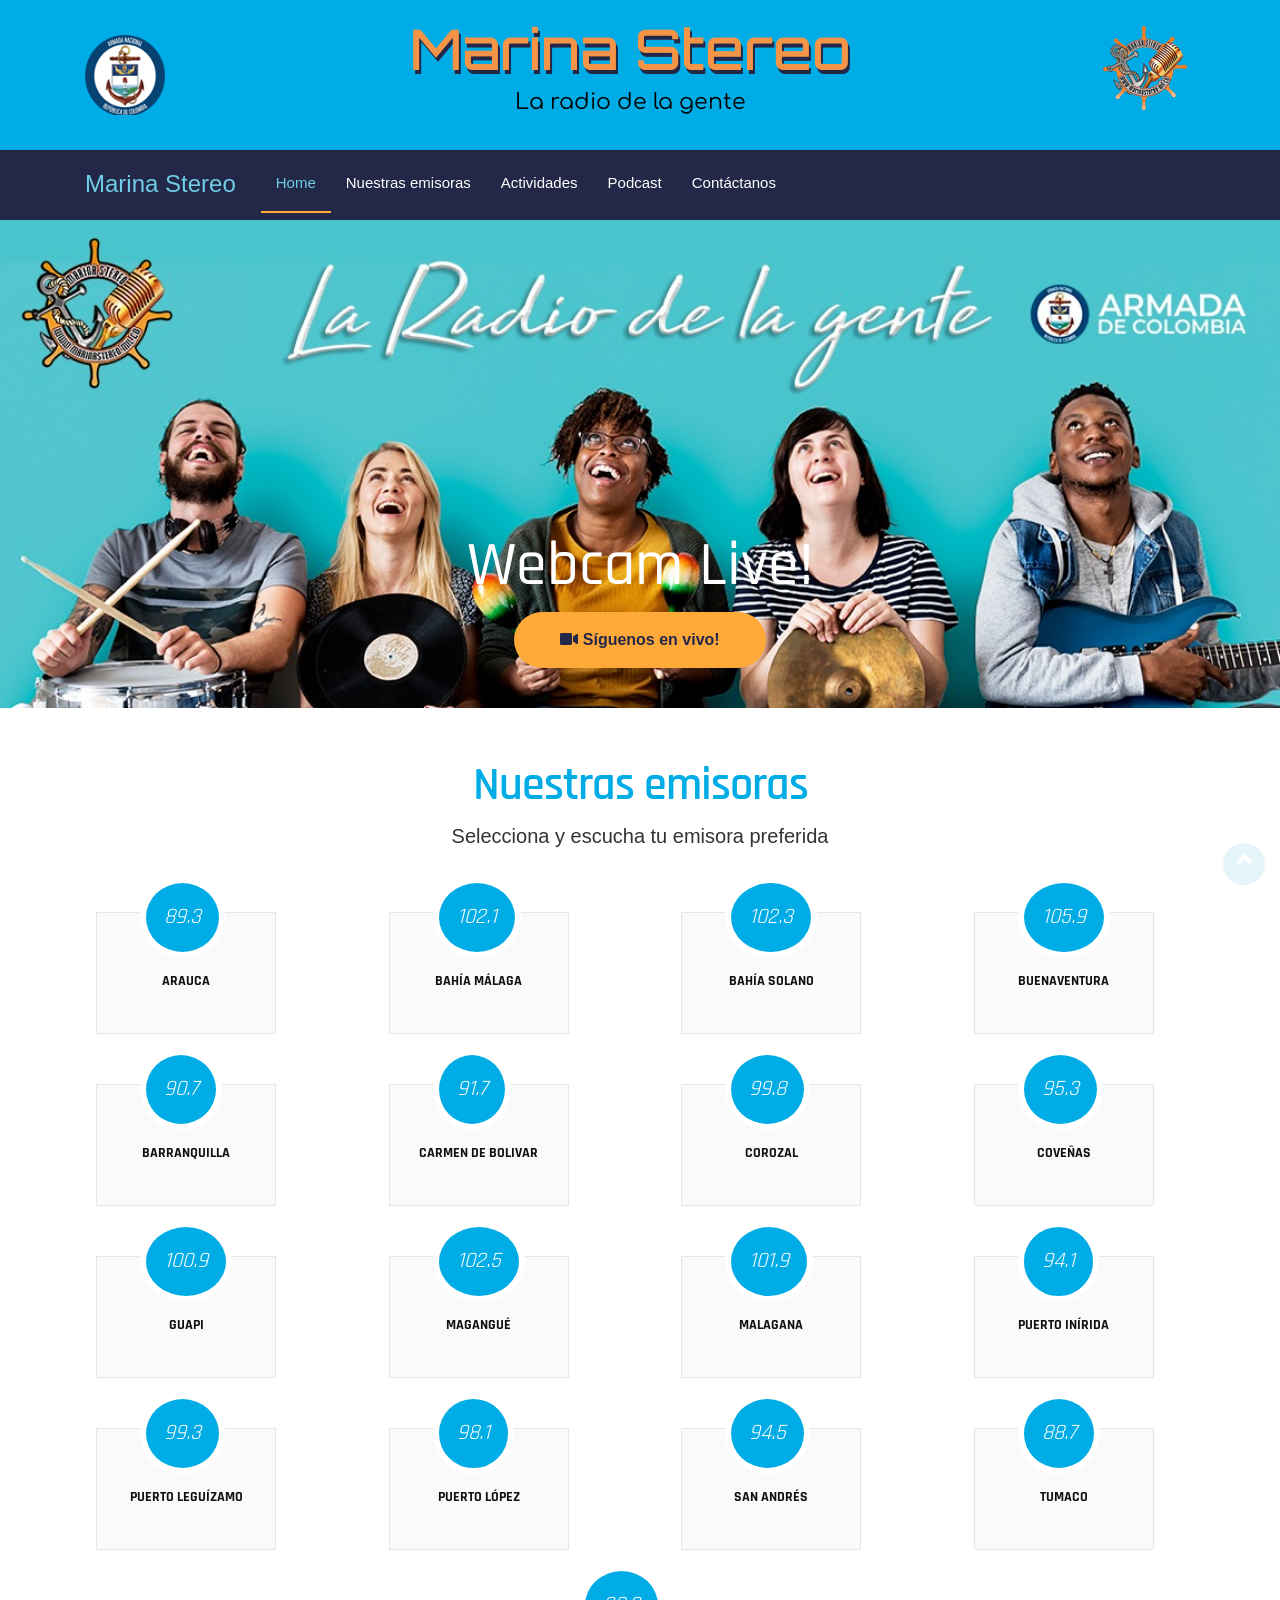
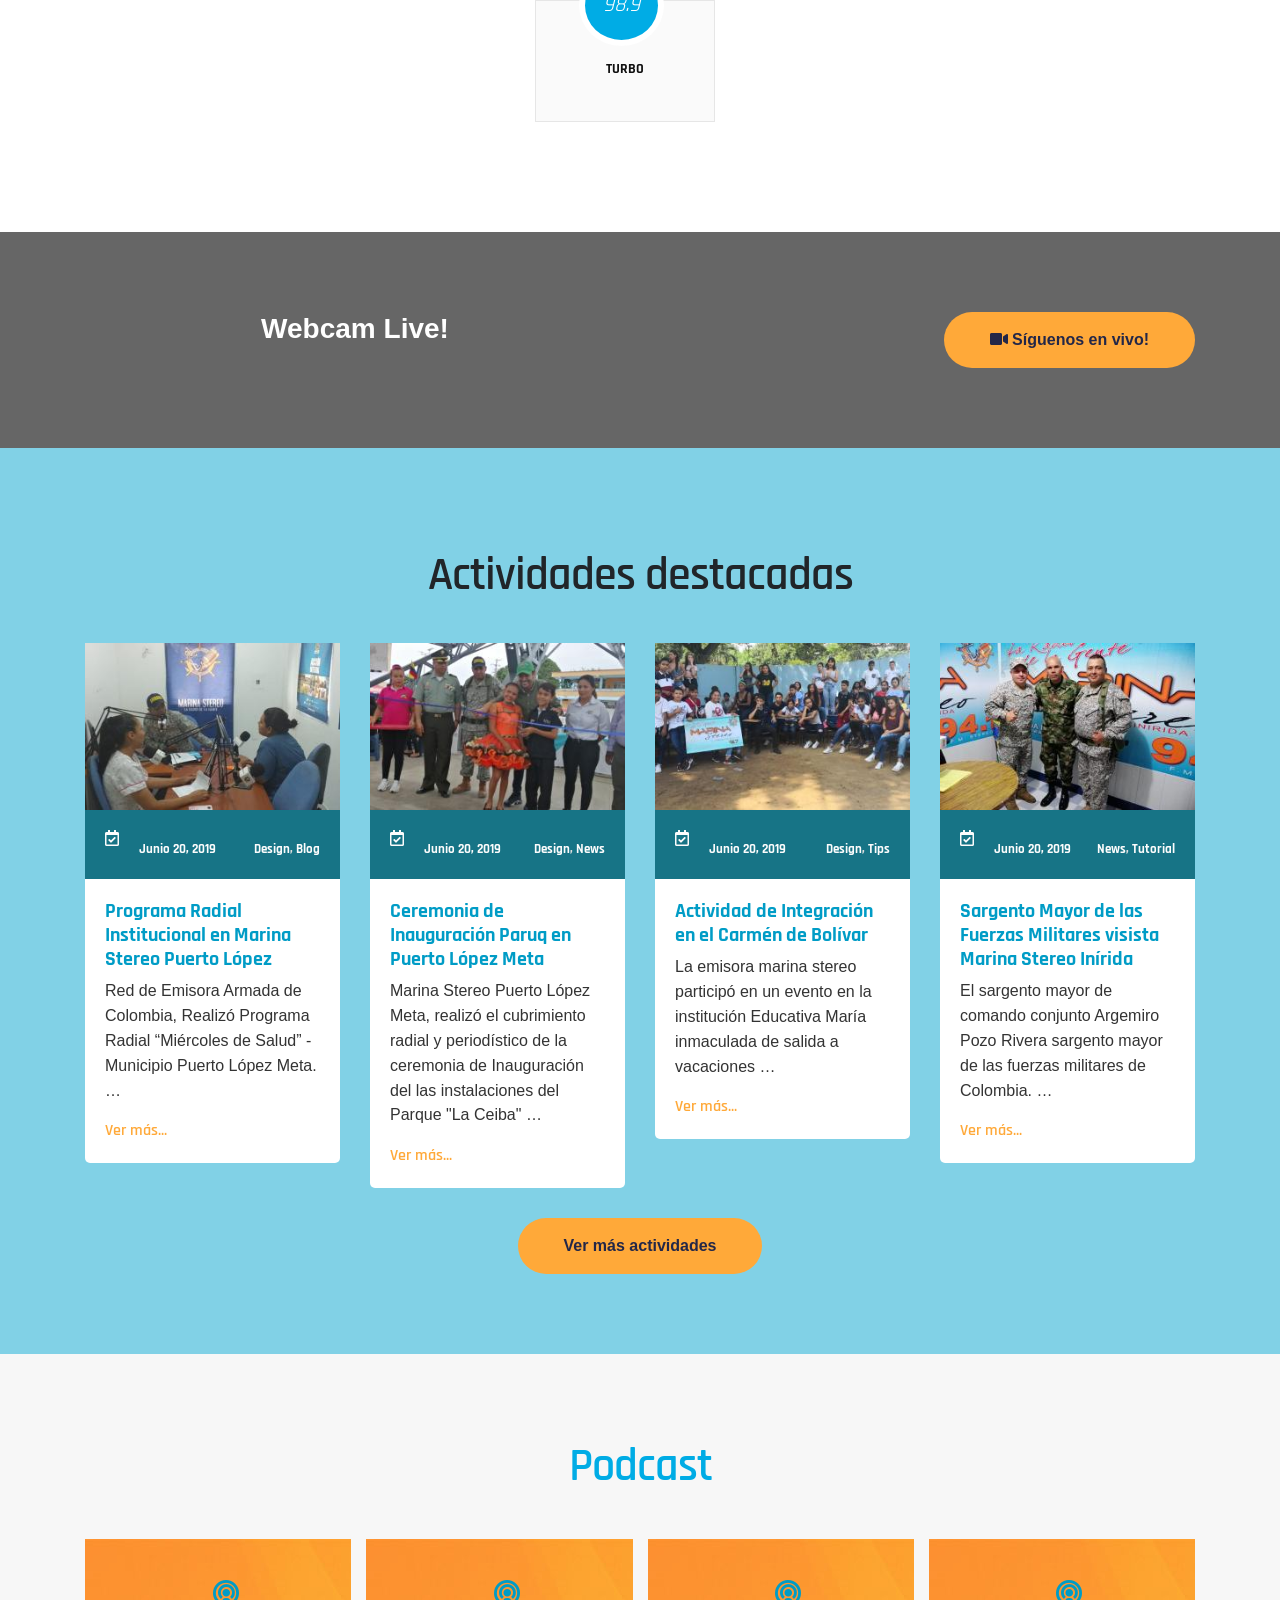
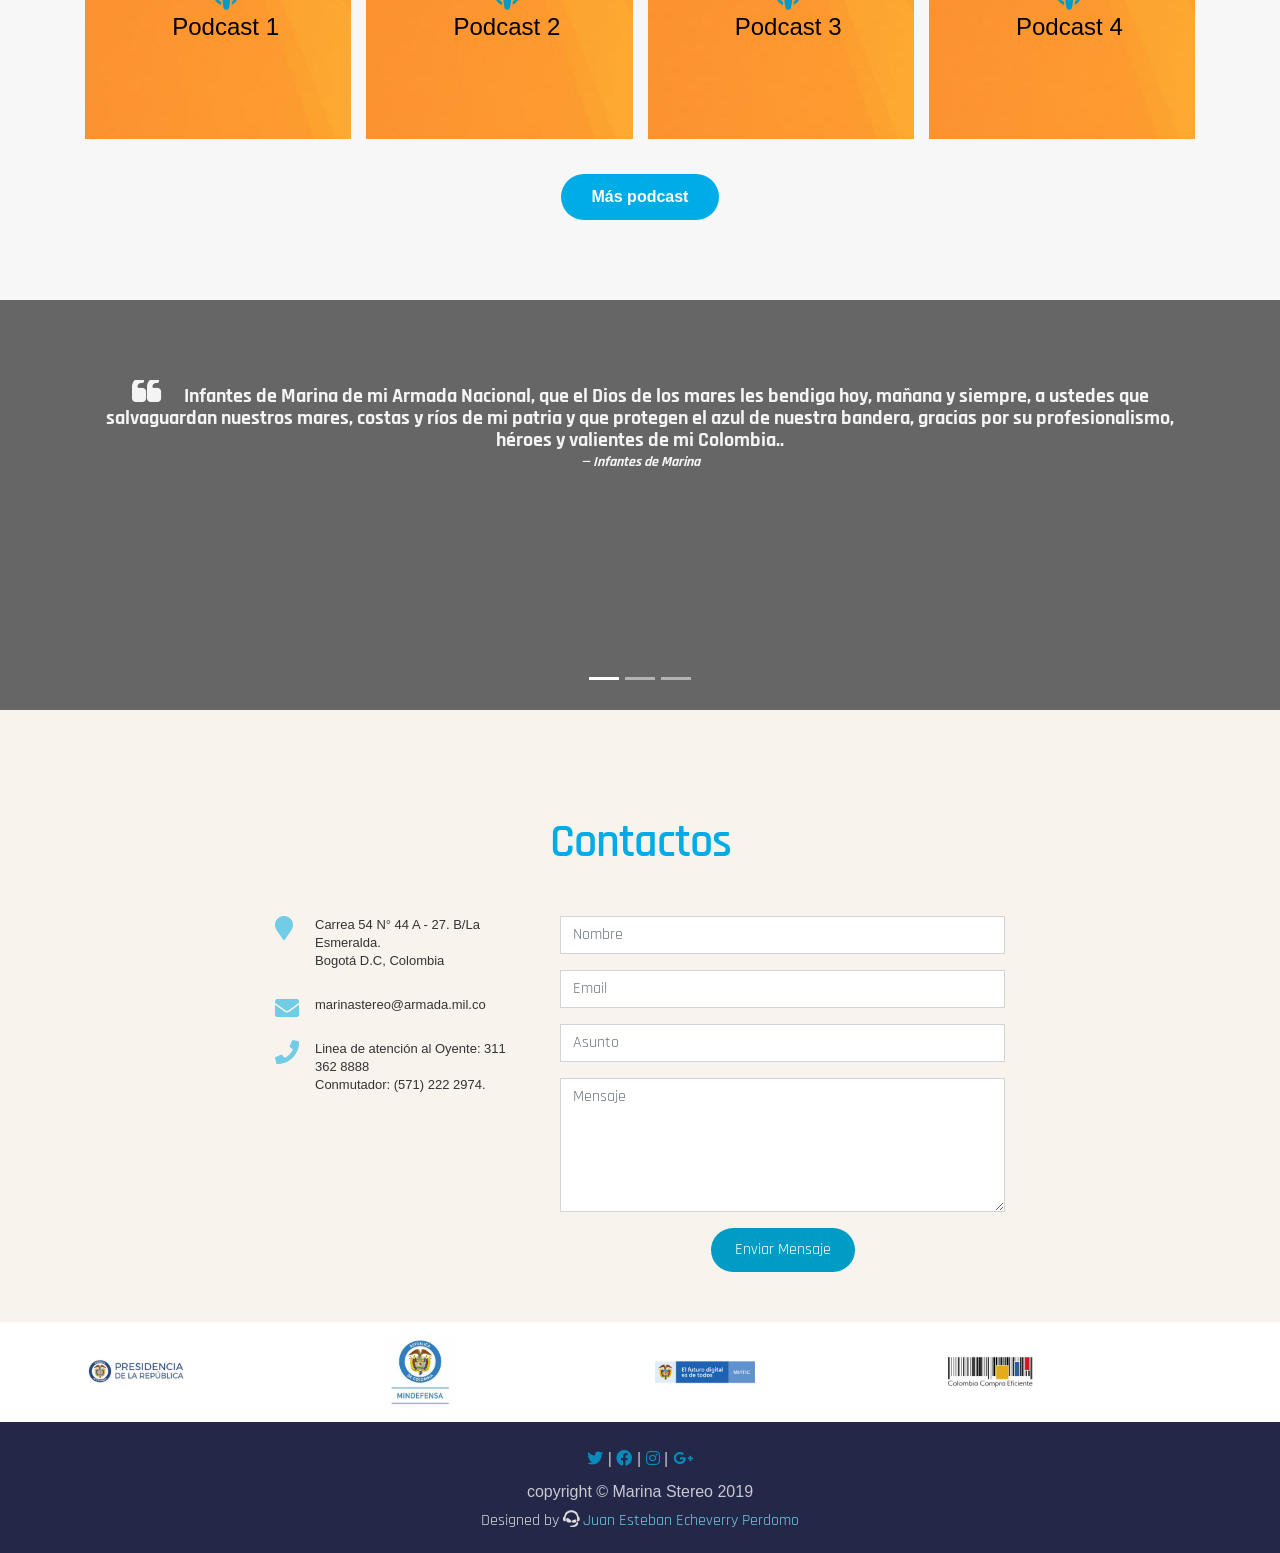
<file: index.html>
<!DOCTYPE html>
<html lang="es">

<head>
  <meta charset="utf-8">
  <title>Home | Marina Stereo</title>
  <meta content="width=device-width, initial-scale=1.0" name="viewport">
  <meta content="" name="keywords">
  <meta content="" name="description">

  <!-- Facebook Opengraph integration: https://developers.facebook.com/docs/sharing/opengraph -->
  <meta property="og:title" content="">
  <meta property="og:image" content="">
  <meta property="og:url" content="">
  <meta property="og:site_name" content="">
  <meta property="og:description" content="">

  <!-- Twitter Cards integration: https://dev.twitter.com/cards/  -->
  <meta name="twitter:card" content="summary">
  <meta name="twitter:site" content="">
  <meta name="twitter:title" content="">
  <meta name="twitter:description" content="">
  <meta name="twitter:image" content="">

  <!-- Favicon -->
  <link href="img/favicon.ico" rel="icon">

  <!-- Google Fonts -->
 <link href="https://fonts.googleapis.com/css?family=Comfortaa:300,400,600|Orbitron:400,700|Rajdhani:300,400,600,700|Satisfy&display=swap" rel="stylesheet">
    

  <!-- Bootstrap CSS File -->
  <link href="lib/bootstrap/css/bootstrap.min.css" rel="stylesheet">

  <!-- Libraries CSS Files -->
  <link href="lib/font-awesome/css/font-awesome.min.css" rel="stylesheet">

  <!-- Main Stylesheet File -->
  <link href="css/style.css" rel="stylesheet">
  <link href="css/fontawesome/css/all.css" rel="stylesheet"> 
  
</head>

<body>
  <!-- Page Content
    ================================================== -->
  <!-- Hero -->

  <section class="hero">
    <div class="container text-center">
      <div class="logo-container">
          <a href="index.html"><img src="img/logo2.png" width="80" height="80" alt="logo Marina"></a>
       </div>
       <div class="text-header">
          <h1 class="tracking-in-expand ">Marina Stereo</h1>
          <p>La radio de la gente</p>
       </div>
       <div class="logo2-header">
          <a href="index.html"><img src="img/logo1.png" width="100" height="100" alt="logo Marina Stereo"> </a> 
       </div> 

      
    </div>

  </section>
  <!-- /Hero -->

  <!-- Header -->
  <header id="header">
    <div class="container">

      <div id="logo" class="pull-left">
        	<!--<a href="index.html"><img src="img/logo1.png" alt="" title="" /></img></a>-->
        <!-- Uncomment below if you prefer to use a text image -->
        <h3><a href="index.html">Marina Stereo</a></h3>
      </div>

      <nav id="nav-menu-container">
        <ul class="nav-menu">
            <li class="menu-active"><a href="">Home</a></li>
          <!-- <li><a href="#">Inicio</a></li> -->
          <li><a href="#services">Nuestras emisoras</a></li>
          <li><a href="#blog">Actividades</a></li>
          <li><a href="#portfolio">Podcast</a></li>
          <li><a href="#contact">Contáctanos</a></li>
        </ul>
      </nav>
      <!-- #nav-menu-container -->
      
  
    </div>
  </header>
  <!-- #header -->


  <!-- Slider -->

    <section class="slider">
        <div id="carouselExampleControls" class="carousel slide" data-ride="carousel">
            <div id="carouselExampleCaptions" class="carousel slide" data-ride="carousel">
               <!--  <ol class="carousel-indicators">
                  <li data-target="#carouselExampleCaptions" data-slide-to="0" class="active"></li>
                  <li data-target="#carouselExampleCaptions" data-slide-to="1"></li>
                  <li data-target="#carouselExampleCaptions" data-slide-to="2"></li>
                </ol> -->
                <div class="carousel-inner">
                  <div class="carousel-item active">
                    <img src="img/ponque.jpg" class="d-block w-100" alt="...">
                    <div class="carousel-caption d-md-block">
                      
                      <h1>Webcam Live!</h1>
                      <!-- <p>Escucha cualquiera de nuestras emisoras a nivel nacional</p> -->
                      <a class="btn btn-ghost" href="" data-toggle="modal" data-target="#modalYTB"><i class="fas fa-video"></i> Síguenos en vivo!</a>
                    </div>
                  </div>
                 
              <!--   <a class="carousel-control-prev" href="#carouselExampleCaptions" role="button" data-slide="prev">
                  <span class="carousel-control-prev-icon" aria-hidden="true"></span>
                  <span class="sr-only">Previous</span>
                </a>
                <a class="carousel-control-next" href="#carouselExampleCaptions" role="button" data-slide="next">
                  <span class="carousel-control-next-icon" aria-hidden="true"></span>
                  <span class="sr-only">Next</span>
                </a> -->
              </div>
    </section>

  <!-- Slider -->


  <!--==========================
      Services Section
    ============================-->
    <div class="titulo-emisoras">
      <h1>Nuestras emisoras</h1> 
      <p>Selecciona y escucha tu emisora preferida</p>
    </div>
    <section id="services">
      <div class="container wow fadeIn">
        <!-- <div class="section-header">
          <h2 class="section-title col-lg-12">Nuestras Emisoras</h2>
          
        </div> -->
        <div class="row titulo-emisoras">
          
        </div>
      
        <div class="row">
          <div class="col-lg-3 col-md-4 col-sm-6 wow fadeInUp" data-wow-delay="0.2s">
            <div class="box">
              <div class="icon"><a href="" data-toggle="modal" data-target="#modalYT"><i class="">89.3</i></a></div>
              <h4 class="title"><a href="" data-toggle="modal" data-target="#modalYT">Arauca</a></h4>
              
              <!-- <p class="description">Voluptatum deleniti atque corrupti quos dolores et quas molestias excepturi sint occaecati cupiditate non provident</p> -->
            </div>
          </div>
          
          <div class="col-lg-3 col-md-4 col-sm-6 wow fadeInUp" data-wow-delay="0.2s">
            <div class="box">
              <div class="icon"><a href="" data-toggle="modal" data-target="#modalYT"><i class="">102.1</i></a></div>
              <h4 class="title"><a href="" data-toggle="modal" data-target="#modalYT">Bahía Málaga</a></h4>
              <!-- <p class="description">Voluptatum deleniti atque corrupti quos dolores et quas molestias excepturi sint occaecati cupiditate non provident</p> -->
            </div>
          </div>
          <div class="col-lg-3 col-md-4 col-sm-6 wow fadeInUp" data-wow-delay="0.2s">
            <div class="box">
              <div class="icon"><a href="" data-toggle="modal" data-target="#modalYT"><i class="">102.3</i></a></div>
              <h4 class="title"><a href="" data-toggle="modal" data-target="#modalYT">Bahía Solano</a></h4>
              <!-- <p class="description">Voluptatum deleniti atque corrupti quos dolores et quas molestias excepturi sint occaecati cupiditate non provident</p> -->
            </div>
          </div>
          <div class="col-lg-3 col-md-4 col-sm-6 wow fadeInUp" data-wow-delay="0.2s">
            <div class="box">
              <div class="icon"><a href="" data-toggle="modal" data-target="#modalYT"><i class="">105.9</i></a></div>
              <h4 class="title"><a href="" data-toggle="modal" data-target="#modalYT">Buenaventura</a></h4>
              <!-- <p class="description">Voluptatum deleniti atque corrupti quos dolores et quas molestias excepturi sint occaecati cupiditate non provident</p> -->
            </div>
          </div>
          <div class="col-lg-3 col-md-4 col-sm-6 wow fadeInUp" data-wow-delay="0.2s">
            <div class="box">
              <div class="icon"><a href="" data-toggle="modal" data-target="#modalYT"><i class="">90.7</i></a></div>
              <h4 class="title"><a href="" data-toggle="modal" data-target="#modalYT">Barranquilla</a></h4>
              <!-- <p class="description">Voluptatum deleniti atque corrupti quos dolores et quas molestias excepturi sint occaecati cupiditate non provident</p> -->
            </div>
          </div>
          <div class="col-lg-3 col-md-4 col-sm-6 wow fadeInUp" data-wow-delay="0.2s">
            <div class="box">
              <div class="icon"><a href="" data-toggle="modal" data-target="#modalYT"><i class="">91.7</i></a></div>
              <h4 class="title"><a href="" data-toggle="modal" data-target="#modalYT">Carmen de Bolivar</a></h4>
              <!-- <p class="description">Voluptatum deleniti atque corrupti quos dolores et quas molestias excepturi sint occaecati cupiditate non provident</p> -->
            </div>
          </div>
          <div class="col-lg-3 col-md-4 col-sm-6 wow fadeInUp" data-wow-delay="0.2s">
            <div class="box">
              <div class="icon"><a href="" data-toggle="modal" data-target="#modalYT"><i class="">99.8</i></a></div>
              <h4 class="title"><a href="" data-toggle="modal" data-target="#modalYT">Corozal</a></h4>
              <!-- <p class="description">Voluptatum deleniti atque corrupti quos dolores et quas molestias excepturi sint occaecati cupiditate non provident</p> -->
            </div>
          </div>
          <div class="col-lg-3 col-md-4 col-sm-6 wow fadeInUp" data-wow-delay="0.2s">
            <div class="box">
              <div class="icon"><a href="" data-toggle="modal" data-target="#modalYT"><i class="">95.3</i></a></div>
              <h4 class="title"><a href="" data-toggle="modal" data-target="#modalYT">Coveñas</a></h4>
              <!-- <p class="description">Voluptatum deleniti atque corrupti quos dolores et quas molestias excepturi sint occaecati cupiditate non provident</p> -->
            </div>
          </div>
          <div class="col-lg-3 col-md-4 col-sm-6 wow fadeInUp" data-wow-delay="0.2s">
            <div class="box">
              <div class="icon"><a href="" data-toggle="modal" data-target="#modalYT"><i class="">100.9</i></a></div>
              <h4 class="title"><a href="" data-toggle="modal" data-target="#modalYT">Guapi</a></h4>
              <!-- <p class="description">Voluptatum deleniti atque corrupti quos dolores et quas molestias excepturi sint occaecati cupiditate non provident</p> -->
            </div>
          </div>
          <div class="col-lg-3 col-md-4 col-sm-6 wow fadeInUp" data-wow-delay="0.2s">
            <div class="box">
              <div class="icon"><a href="" data-toggle="modal" data-target="#modalYT"><i class="">102.5</i></a></div>
              <h4 class="title"><a href="" data-toggle="modal" data-target="#modalYT">Magangué</a></h4>
              <!-- <p class="description">Voluptatum deleniti atque corrupti quos dolores et quas molestias excepturi sint occaecati cupiditate non provident</p> -->
            </div>
          </div>
          <div class="col-lg-3 col-md-4 col-sm-6 wow fadeInUp" data-wow-delay="0.2s">
            <div class="box">
              <div class="icon"><a href="" data-toggle="modal" data-target="#modalYT"><i class="">101.9</i></a></div>
              <h4 class="title"><a href="" data-toggle="modal" data-target="#modalYT">Malagana</a></h4>
              <!-- <p class="description">Voluptatum deleniti atque corrupti quos dolores et quas molestias excepturi sint occaecati cupiditate non provident</p> -->
            </div>
          </div>
          <div class="col-lg-3 col-md-4 col-sm-6 wow fadeInUp" data-wow-delay="0.2s">
            <div class="box">
              <div class="icon"><a href="" data-toggle="modal" data-target="#modalYT"><i class="">94.1</i></a></div>
              <h4 class="title"><a href="" data-toggle="modal" data-target="#modalYT">Puerto Inírida</a></h4>
              <!-- <p class="description">Voluptatum deleniti atque corrupti quos dolores et quas molestias excepturi sint occaecati cupiditate non provident</p> -->
            </div>
          </div>
          <div class="col-lg-3 col-md-4 col-sm-6 wow fadeInUp" data-wow-delay="0.2s">
            <div class="box">
              <div class="icon"><a href="" data-toggle="modal" data-target="#modalYT"><i class="">99.3</i></a></div>
              <h4 class="title"><a href="" data-toggle="modal" data-target="#modalYT">Puerto Leguízamo</a></h4>
              <!-- <p class="description">Voluptatum deleniti atque corrupti quos dolores et quas molestias excepturi sint occaecati cupiditate non provident</p> -->
            </div>
          </div>
          <div class="col-lg-3 col-md-4 col-sm-6 wow fadeInUp" data-wow-delay="0.2s">
            <div class="box">
              <div class="icon"><a href="" data-toggle="modal" data-target="#modalYT"><i class="">98.1</i></a></div>
              <h4 class="title"><a href="" data-toggle="modal" data-target="#modalYT">Puerto López</a></h4>
              <!-- <p class="description">Voluptatum deleniti atque corrupti quos dolores et quas molestias excepturi sint occaecati cupiditate non provident</p> -->
            </div>
          </div>
          <div class="col-lg-3 col-md-4 col-sm-6 wow fadeInUp" data-wow-delay="0.2s">
            <div class="box">
              <div class="icon"><a href="" data-toggle="modal" data-target="#modalYT"><i class="">94.5</i></a></div>
              <h4 class="title"><a href="" data-toggle="modal" data-target="#modalYT">San Andrés</a></h4>
              <!-- <p class="description">Voluptatum deleniti atque corrupti quos dolores et quas molestias excepturi sint occaecati cupiditate non provident</p> -->
            </div>
          </div>
          <div class="col-lg-3 col-md-4 col-sm-6 wow fadeInUp" data-wow-delay="0.2s">
            <div class="box">
              <div class="icon"><a href="" data-toggle="modal" data-target="#modalYT"><i class="">88.7</i></a></div>
              <h4 class="title"><a href="" data-toggle="modal" data-target="#modalYT">Tumaco</a></h4>
              <!-- <p class="description">Voluptatum deleniti atque corrupti quos dolores et quas molestias excepturi sint occaecati cupiditate non provident</p> -->
            </div>
          </div>
          <div class="col-lg-3 col-md-4 col-sm-6 wow fadeInUp" data-wow-delay="0.2s">
              <div class="box">
                <div class="icon"><a href="" data-toggle="modal" data-target="#modalYT"><i class="">98.9</i></a></div>
                <h4 class="title"><a href="" data-toggle="modal" data-target="#modalYT">Turbo</a></h4>
                <!-- <p class="description">Voluptatum deleniti atque corrupti quos dolores et quas molestias excepturi sint occaecati cupiditate non provident</p> -->
              </div>
            </div>
        </div>

      </div>
    </section><!-- #services -->



     <!--==========================
    Call To Action Section
    ============================-->
    <section id="call-to-action">
        <div class="container wow fadeIn">
          <div class="row">
            <div class="col-lg-6 col-md-8 text-center">
              <h3 class="cta-title">Webcam Live!</h3>
              <!-- <p class="cta-text"> Sigue nuestra transmisión en vivo.</p> -->
            </div>
            <div class="col-lg-6 col-md-4 cta-btn-container text-center">
                <a class="btn btn-ghost" href="" data-toggle="modal" data-target="#modalYTB"><i class="fas fa-video"></i> Síguenos en vivo!</a>
            </div>
          </div>
  
        </div>
      </section>
      <!-- #call-to-action -->
  <!-- Section BLOG -->
      <!-- section: blog -->
	<section id="blog" class="section-blog">
      <div class="container">
        <h1>Actividades destacadas</h1>
        <!-- Three columns -->
        <div class="row">
          <div class="span3 col-lg-3 col-md-6 col-sm-12">
            <div class="home-post">
              <div class="post-image">
                <img class="max-img" src="img/blog/img1.jpg" alt="" />
              </div>
              <div class="post-meta">
                <i class="far fa-calendar-check icon-2x"></i>
                <span class="date">Junio 20, 2019</span>
                <span class="tags"><a href="#">Design</a>, <a href="#">Blog</a></span>
              </div>
              <div class="entry-content">
                <h5><strong><a href="#">Programa Radial Institucional en Marina Stereo Puerto López</a></strong></h5>
                <p>
                    Red de Emisora Armada de Colombia, Realizó Programa Radial “Miércoles de Salud” - Municipio Puerto López Meta. &hellip;
                </p>
                <a href="#" class="more">Ver más...</a>
              </div>
            </div>
          </div>
          <div class="span3 col-lg-3 col-md-6 col-sm-12">
            <div class="home-post">
              <div class="post-image">
                <img class="max-img" src="img/blog/img2.jpg" alt="" />
              </div>
              <div class="post-meta">
                <i class="far fa-calendar-check icon-2x"></i>
                <span class="date">Junio 20, 2019</span>
                <span class="tags"><a href="#">Design</a>, <a href="#">News</a></span>
              </div>
              <div class="entry-content">
                <h5><strong><a href="#">Ceremonia de Inauguración Paruq en Puerto López Meta</a></strong></h5>
                <p>
                    Marina Stereo Puerto López Meta, realizó el cubrimiento radial y periodístico de la ceremonia de Inauguración del las instalaciones del Parque "La Ceiba" &hellip;
                </p>
                <a href="#" class="more">Ver más...</a>
              </div>
            </div>
          </div>
          <div class="span3 col-lg-3 col-md-6 col-sm-12">
            <div class="home-post">
              <div class="post-image">
                <img class="max-img" src="img/blog/img3.jpg" alt="" />
              </div>
              <div class="post-meta">
                <i class="far fa-calendar-check icon-2x"></i>
                <span class="date">Junio 20, 2019</span>
                <span class="tags"><a href="#">Design</a>, <a href="#">Tips</a></span>
              </div>
              <div class="entry-content">
                <h5><strong><a href="#">Actividad de Integración en el Carmén de Bolívar</a></strong></h5>
                <p>
                    La emisora marina stereo participó en un evento en la institución Educativa María inmaculada de salida a vacaciones &hellip;
                </p>
                <a href="#" class="more">Ver más...</a>
              </div>
            </div>
          </div>
          <div class="span3 col-lg-3 col-md-6 col-sm-12">
            <div class="home-post">
              <div class="post-image">
                <img class="max-img" src="img/blog/img4.jpg" alt="" />
              </div>
              <div class="post-meta">
                <i class="far fa-calendar-check icon-2x"></i>
                <span class="date">Junio 20, 2019</span>
                <span class="tags"><a href="#">News</a>, <a href="#">Tutorial</a></span>
              </div>
              <div class="entry-content">
                <h5><strong><a href="#">Sargento Mayor de las Fuerzas Militares visista Marina Stereo Inírida</a></strong></h5>
                <p>
                    El sargento mayor de comando conjunto Argemiro Pozo Rivera sargento mayor de las fuerzas militares de Colombia. &hellip;
                </p>
                <a href="#" class="more">Ver más...</a>
              </div>
            </div>
          </div>
        </div>
        <div class="blankdivider30"></div>
        <div class="aligncenter">
          <a href="#" class="btn btn-large btn-ghost">Ver más actividades</a>
        </div>
      </div>
    </section>
 
  
  <!-- /Section BLOG -->
 

  
  <!-- Features -->

  
  <!-- /Features -->
 <!--==========================
      Portfolio Section
    ============================-->
    <section id="portfolio">
        <div class="container wow fadeInUp">
          <div class="section-header titulo-emisoras">
            <h1 class="section-title">Podcast</h1>
            
          </div>
       
  
          <div class="row" id="portfolio-wrapper">
            <div class="col-lg-3 col-md-6 portfolio-item filter-app">
              <a href="">
                <img src="img/portfolio/app1.jpg" alt="">
                <div class="titulo-pod">  
                  <h3><i class="fas fa-podcast fa-pod"></i><br> Podcast 1</h3>
                </div>
                <div class="details">
                  <h4>Julio 20</h4>
                  <span>Saludo del Señor Presidentee</span>
                </div>
              </a>
            </div>
  
            <div class="col-lg-3 col-md-6 portfolio-item filter-web">
              <a href="">
                <img src="img/portfolio/app1.jpg" alt="">
                <div class="titulo-pod">  
                    <h3><i class="fas fa-podcast fa-pod"></i><br> Podcast 2</h3>
                  </div>
                <div class="details">
                  <h4>Julio 4</h4>
                  <span>Lorem ipsum dolor sit.</span>
                </div>
              </a>
            </div>
  
            <div class="col-lg-3 col-md-6 portfolio-item filter-app">
              <a href="">
                <img src="img/portfolio/app1.jpg" alt="">
                <div class="titulo-pod">  
                    <h3><i class="fas fa-podcast fa-pod"></i><br> Podcast 3</h3>
                  </div>
                <div class="details">
                  <h4>Junio14</h4>
                  <span>Lorem ipsum dolor sit amet consectetur.</span>
                </div>
              </a>
            </div>
  
            <div class="col-lg-3 col-md-6 portfolio-item filter-card">
              <a href="">
                <img src="img/portfolio/app1.jpg" alt="">
                <div class="titulo-pod">  
                    <h3><i class="fas fa-podcast fa-pod"></i><br> Podcast 4</h3>
                  </div>
                <div class="details">
                  <h4>Junio 6</h4>
                  <span>Lorem ipsum dolor sit amet consectetur adipisicing elit. Nisi tempore mollitia dolorum.</span>
                </div>
              </a>
            </div>

  
           
          </div>
          <div class="btn-podcast"></div>
            <div class="podcast-button aligncenter">
              <a href="#" class="btn btn-large btn-ghost">Más podcast</a>
            </div>
  
        </div>
      </section><!-- #portfolio -->

       <!--==========================
    Mensajes a Héroes
    ============================-->
    <section id="call-to-action">
        <div class="container">
            <div class="row blog">
                <div class="col-md-12">
                    <div id="blogCarousel2" class="carousel slide" data-ride="carousel">
      
                        <ol class="carousel-indicators">
                            <li data-target="#blogCarousel2" data-slide-to="0" class="active"></li>
                            <li data-target="#blogCarousel2" data-slide-to="1"></li>
                            <li data-target="#blogCarousel2" data-slide-to="2"></li>
                        </ol>
      
                        <!-- Carousel items -->
                        <div class="carousel-inner">
                            <div class="carousel-item active">
                                <div class="row">
                                    <div class="col-md-12">
                                        <div class="span6 aligncenter flyLeft">
                                            <blockquote class="large">
                                                Infantes de Marina de mi Armada Nacional, que el Dios de los mares les bendiga hoy, mañana y siempre, a ustedes que salvaguardan nuestros mares,  costas y ríos de mi patria  y que protegen  el azul de nuestra bandera, gracias por su profesionalismo,  héroes y valientes de mi Colombia.. <cite>Infantes de Marina</cite>
                                            </blockquote>
                                          </div>
                                    </div>
                                   
                                </div>
                                <!--.row-->
                            </div>
                            <!--.item-->
      
                            <div class="carousel-item">
                                <div class="row">
                                    <div class="col-md-12">
                                        <div class="span6 aligncenter flyLeft">
                                            <blockquote class="large">
                                                Hola queridos héroes de Colombia, yo soy una niña colombiana  el día de hoy les estoy escribiendo esta carta para darle las  gracias por defender nuestro país;  yo se que todas las  cosas que están haciendo no son nada fáciles,   esto los esta separando de  su familia. Espero con todo mi corazón que se encuentren  bien por allá donde están, hoy  día les envío esta carta para que sepan que no están solos;  algún día quisiera tener la oportunidad de conocerlos  y saber de ustedes, estoy muy orgullosa...  gracias a ustedes ahora sé  que los héroes existen...  por ustedes en Colombia podemos vivir en paz  gracias a la valentía que han tenido,  no se  desesperen porque algún día volverán a estar con todas sus familias...  Los  quiero mucho. <cite>Desde Buenaventura, una niña que quiere a los héroes de la Patria. Ahitana Joessy Angulo</cite>
                                            </blockquote>
                                          </div>
                                    </div>
                                    
                                </div>
                                <!--.row-->
                            </div>
                            <!--.item-->

                            <div class="carousel-item">
                                <div class="row">
                                    <div class="col-md-12">
                                        <div class="span6 aligncenter flyLeft">
                                            <blockquote class="large">
                                                Infantes de Marina de mi Armada Nacional, que el Dios de los mares les bendiga hoy, mañana y siempre, a ustedes que salvaguardan nuestros mares,  costas y ríos de mi patria  y que protegen  el azul de nuestra bandera, gracias por su profesionalismo,  héroes y valientes de mi Colombia.. <cite>Infantes de Marina</cite>
                                            </blockquote>
                                          </div>
                                    </div>
                                    
                                </div>
                                <!--.row-->
                            </div>
                            <!--.item-->
      
                        </div>
                        <!--.carousel-inner-->
                    </div>
                    <!--.Carousel-->
      
                </div>
            </div>
      </div>
        

    </section>
      <!-- Mensajes a Héroes-->

  
  <!-- @component: footer -->

  <section id="contact">
    <div class="container">
      <div class="row">
        <div class="col-md-12 text-center">
          <h1 class="section-title">Contactos</h1>
        </div>
      </div>

      <div class="row justify-content-center">
        <div class="col-lg-3 col-md-5">
          <div class="info">
            <div>
              <i class="fa fa-map-marker"></i>
              <p>Carrea 54 N° 44 A - 27. B/La Esmeralda.<br>Bogotá D.C, Colombia</p>
            </div>

            <div>
              <i class="fa fa-envelope"></i>
              <p>marinastereo@armada.mil.co</p>
            </div>

            <div>
              <i class="fa fa-phone"></i>
              <p>Linea de atención al Oyente: 311 362 8888 <br>Conmutador: (571) 222 2974.</p>
            </div>

          </div>
        </div>

        <div class="col-lg-5 col-md-6">
          <div class="form">
            <div id="sendmessage">Sumensaje ha sido enviado. Gracias!</div>
            <div id="errormessage"></div>
            <form action="contactform/enviar.php" method="post" role="form" class="contactForm">
              <div class="form-group">
                <input type="text" name="name" class="form-control" id="name" placeholder="Nombre" data-rule="minlen:4" data-msg="Por favor ingrese un nombre válido" />
                <div class="validation"></div>
              </div>
              <div class="form-group">
                <input type="email" class="form-control" name="email" id="email" placeholder="Email" data-rule="email" data-msg="Por favor ingrese un correo válido" />
                <div class="validation"></div>
              </div>
              <div class="form-group">
                <input type="text" class="form-control" name="subject" id="subject" placeholder="Asunto" data-rule="minlen:4" data-msg="El asunto debe contener almenos 8 caracteres" />
                <div class="validation"></div>
              </div>
              <div class="form-group">
                <textarea class="form-control" name="message" rows="5" data-rule="required" data-msg="Por favor escriba su mensaje" placeholder="Mensaje"></textarea>
                <div class="validation"></div>
              </div>
              <div class="text-center"><button type="submit">Enviar Mensaje</button></div>
            </form>
          </div>
        </div>

      </div>
    </div>
  </section>

  <!-- Enlaces de interés-->
  <div class="container enlaces-hidden">
      <div class="row blog">
          <div class="col-md-12">
              <div id="blogCarousel" class="carousel slide" data-ride="carousel">

                  <ol class="carousel-indicators">
                      <li data-target="#blogCarousel" data-slide-to="0" class="active"></li>
                      <li data-target="#blogCarousel" data-slide-to="1"></li>
                  </ol>

                  <!-- Carousel items -->
                  <div class="carousel-inner">
                      <div class="carousel-enlaces carousel-item active">
                          <div class="row">
                              <div class="col-md-3 col-sm-3 col-xs-3">
                                  <a href="https://id.presidencia.gov.co/">
                                      <img src="img/enlaces/presidencia.jpg" alt="Image" style="max-width:100%;">
                                  </a>
                              </div>
                              <div class="col-md-3 col-sm-3 col-xs-3">
                                  <a href="https://www.mindefensa.gov.co/">
                                      <img src="img/enlaces/defensa.jpg" alt="Image" style="max-width:100%;">
                                  </a>
                              </div>
                              <div class="col-md-3 col-sm-3 col-xs-3">
                                  <a href="https://www.mintic.gov.co">
                                      <img src="img/enlaces/mintic.jpg" alt="Image" style="max-width:100%;">
                                  </a>
                              </div>
                              <div class="col-md-3 col-sm-3 col-xs-3">
                                  <a href="https://www.colombiacompra.gov.co">
                                      <img src="img/enlaces/compra.jpg" alt="Image" style="max-width:100%;">
                                  </a>
                              </div>
                              
                          </div>
                          <!--.row-->
                      </div>
                      <!--.item-->

                      <div class="carousel-enlaces carousel-item">
                          <div class="row">
                              <div class="col-md-3 col-sm-3 col-xs-3">
                                  <a href="https://www.armada.mil.co">
                                      <img src="img/enlaces/marina.jpg" alt="Image" style="max-width:100%;">
                                  </a>
                              </div>
                              <div class="col-md-3 col-sm-3 col-xs-3">
                                  <a href="https://www.icbf.gov.co">
                                      <img src="img/enlaces/bienestar.jpg" alt="Image" style="max-width:100%;">
                                  </a>
                              </div>
                              <div class="col-md-3 col-sm-3 col-xs-3">
                                  <a href="https://www.armada.mil.co">
                                      <img src="img/enlaces/armada.jpg" alt="Image" style="max-width:100%;">
                                  </a>
                              </div>
                              <div class="col-md-3 col-sm-3 col-xs-3">
                                  <a href="https://www.cajahonor.gov.co/Paginas/default.aspx">
                                      <img src="img/enlaces/caja.jpg" alt="Image" style="max-width:100%;">
                                  </a>
                              </div>
                              
                          </div>
                          <!--.row-->
                      </div>
                      <!--.item-->

                  </div>
                  <!--.carousel-inner-->
              </div>
              <!--.Carousel-->

          </div>
      </div>
</div>
  
  <!-- /Enlaces de Interés -->

  <footer class="site-footer">
    <div class="bottom">
      <div class="container">
        <div class="row">

          <div class="col-lg-12 col-xs-12 text-center">
              <p class="copyright-text">
                  <a href="https://twitter.com/armadacolombia?ref_src=twsrc%5Etfw"><i class="fab fa-twitter"></i></a>   | <a href="https://www.facebook.com/ArmadaDeColombia/"><i class="fab fa-facebook"></i></a>   | <a href="https://www.instagram.com/armadacolombia/"><i class="fab fa-instagram"></i></a> | <a href="https://plus.google.com/+ArmadaNacional"><i class="fab fa-google-plus-g"></i></a> 
                </p>
            <p class="copyright-text">
                copyright ©  Marina Stereo 2019
            </p>
            <div class="credits">
             Designed by <strong><i class="fab fa-teamspeak"></i> </strong> <a href="#">Juan Esteban Echeverry Perdomo</a>
            </div>
          </div>

          

        </div>
      </div>
    </div>
  </footer>
  <a class="scrolltop" href="#"><span class="fa fa-angle-up"></span></a>


  <!--Modal: modalYT-->
<div class="modal fade" id="modalYT" tabindex="-1" role="dialog" aria-labelledby="myModalLabel"
aria-hidden="true">
<div class="modal-dialog modal-lg" role="document">

  <!--Content-->
  <div class="modal-content">

    <!--Body-->
    <div class="modal-body mb-0 p-0">

      <div class="embed-responsive embed-responsive-16by9 z-depth-1-half">
        <iframe class="embed-responsive-item" src="http://www.tustreaming.co/redmar/MARBOG.html"
          allowfullscreen></iframe>
      </div>

    </div>

    <!--Footer-->
    <div class="modal-footer justify-content-center flex-column flex-md-row">
      <span class="mr-4">Pausar antes de cerrar!</span>
      
      <button type="button" class="btn btn-outline-primary btn-rounded btn-md ml-4"
        data-dismiss="modal">Cerrar</button>


    </div>

  </div>
  <!--/.Content-->

</div>
</div>
<!--Modal: modalYT-->

  <!--Modal: modalYT-->
<div class="modal fade" id="modalYTB" tabindex="-1" role="dialog" aria-labelledby="myModalLabel"
aria-hidden="true">
<div class="modal-dialog modal-lg" role="document">

  <!--Content-->
  <div class="modal-content">

    <!--Body-->
    <div class="modal-body mb-0 p-0">

      <div class="embed-responsive embed-responsive-16by9 z-depth-1-half">
        <iframe class="embed-responsive-item" src="https://www.youtube.com/embed/ypogQwW_GxY"
          allowfullscreen></iframe>
      </div>

    </div>

    <!--Footer-->
    <div class="modal-footer justify-content-center flex-column flex-md-row">
        
        
        <button type="button" class="btn btn-outline-primary btn-rounded btn-md ml-4"
          data-dismiss="modal">Cerrar</button>
  
  
      </div>
  
    </div>
  <!--/.Content-->

</div>
</div>
<!--Modal: modalYT-->
  <!-- Required JavaScript Libraries -->
  <script src="lib/jquery/jquery.min.js"></script>
  <script src="lib/jquery/jquery-migrate.min.js"></script>
  <script src="lib/superfish/hoverIntent.js"></script>
  <script src="lib/superfish/superfish.min.js"></script>
  <script src="lib/tether/js/tether.min.js"></script>
  <script src="lib/stellar/stellar.min.js"></script>
  <script src="lib/bootstrap/js/bootstrap.bundle.min.js"></script>
  <script src="lib/counterup/counterup.min.js"></script>
  <script src="lib/waypoints/waypoints.min.js"></script>
  <script src="lib/easing/easing.js"></script>
  <script src="lib/stickyjs/sticky.js"></script>
  <script src="lib/parallax/parallax.js"></script>
  <script src="lib/lockfixed/lockfixed.min.js"></script>

  <!-- Template Specisifc Custom Javascript File -->
  <script src="js/custom.js"></script>

  <script src="contactform/contactform.js"></script>


</body>
</html>
</file>
<file: css/style.css>
body {
    font-family: 'Rajdhani', sans-serif;
    

}

h1,
h2,
h4,
h5,
h6 {
  font-family: 'Rajdhani', sans-serif;
}

h3 {
  font-family: "Raleway", Helvetica, Arial, sans-serif;
}


p {
  line-height: 1.55;
  color: #333;
  font-size: 400;
  font-family: "Raleway", Helvetica, Arial, sans-serif;
}

h1 {
  font-size: 62px;
}

h2 {
  font-size: 30px;
  margin-bottom: 65px;
}

h3 {
  font-size: 24px;
}

h4 {
  font-size: 18px;
}

strong a {
  color: #009cc6;
}

blockquote {
  font-size:18px;
  color: #f4f4f4;
	border:none;
	padding:0;
}

blockquote.large {
	font-size:20px;
	font-weight:700;
	line-height:1.1em;
}
blockquote.large:before {
	font-size:30px;
	font-family: FontAwesome;
	content: "\f10d";
	margin-right:20px;
}

blockquote cite 						{ display:block; font-size:14px;}
blockquote cite:before 					{ content:"\2014 \0020"; }
blockquote cite a,
blockquote cite a:visited,
blockquote cite a:visited 				{ color:#555; }


/* ==================================================
  General
  ================================================== */

a {
  color: #00ACE5;
  transition: 0.5s;
}

a:hover, a:active, a:focus {
  color:#232748
  outline: none;
  text-decoration: none;
}

div.container.text-center{
  height: 150px;
}
/* ==================================================
  Elements
  ================================================== */

.btn {
  background-color: #70cde5;
  font-family: "Roboto", Helvetica, Arial, sans-serif;
  font-weight: 800;
  color: #fff;
  padding: 15px 45px;
  border-radius: 50px;
}

.nav-menu > li > a:before {
  content: "";
  position: absolute;
  width: 100%;
  height: 2px;
  bottom: 0;
  left: 0;
  background-color: #ffa939;
  visibility: hidden;
  -webkit-transform: scaleX(0);
  transform: scaleX(0);
  -webkit-transition: all 0.3s ease-in-out 0s;
  transition: all 0.3s ease-in-out 0s;
}

.nav-menu a:hover:before, .nav-menu li:hover > a:before, .nav-menu .menu-active > a:before {
  visibility: visible;
  -webkit-transform: scaleX(1);
  transform: scaleX(1);
}

.btn:hover {
  background-color: #ffa939;
  color: #fff;
}

.btn:focus {
  color: ##232748;
}

.btn-ghost {
  /* border: 3px solid #199EB8; */
  background-color: #ffa939;
  color: #232748;
}

.btn-ghost i{
  font-size: 34;
}

.btn-ghost:hover {
  background-color: #fff;
  color: #199EB8;
}

section {
  padding: 15px 0;
}

.card {
  position: relative;
  padding: 0;
  border: 0;
  border-radius: 0;
  margin: 0;
  overflow: hidden;
}

a:hover {
  text-decoration: none !important;
}

.scrolltop {
  display: none;
  position: fixed;
  bottom: 15px;
  right: 15px;
  width: 42px;
  height: 42px;
  border-radius: 50%;
  background: #009cc6;
  color: #ffffff;
  text-align: center;
  font-size: 24px;
}

.scrolltop:hover,
.scrolltop:active,
.scrolltop:focus {
  color: #fff !important;
  opacity: .75;
}


/* ==================================================
  Hero Styling
================================================== */

.hero {
  display: flex;
  align-items: baseline;
  justify-content: space-between;
  position: relative;
  background: #00ACE5;
  background-size: cover;
  padding: 0px 0;
  margin-bottom: 0;
  color: #fff;
  width: 100%;
  height: 150px;

    
    
}

.hero:after {
  content: '';
  z-index: 0;
  position: absolute;
  /*background: rgba(0, 0, 0, 0.65);*/
  width: 100%;
  height: 100%;
  left: 0;
  top: 0;
}

.hero .container {
  position: relative;
  z-index: 1;
  display: flex;
  margin-bottom: 0;
  margin-top: 0;
    align-items: center;
    justify-content: space-between;
}

.hero-brand {
  margin-bottom: 0px;
  display: inline-block;
}

.hero-brand:hover {
  opacity: .75;
}

.tagline {
  font-family: 'Orbitron', sans-serif;
  font-size: 26px;
  margin: 0px 0 5px 0;
  color: #fff;
}

.hero .text-header h1{

    font-family: 'Orbitron', sans-serif;
    text-shadow: 2px 4px #232748;
    color: #f49447;
    font-size: 3.5em;
    margin-bottom: 3px;


}

.hero .text-header p{
  font-family: 'Comfortaa', cursive;
  color: #000000;
  font-size: 22px;

}
 

/* ==================================================
  Header Styling
================================================== */

#header {
  background: #232748;
  height: 70px;
}

#header #logo {
  margin: 20px 25px 0 0;
  
}

#header #logo h1 {
  font-size: 36px;
  margin: 0;
  padding: 2px 0;
  line-height: 1;
  font-family: "Raleway", Helvetica, Arial, sans-serif;
  font-weight: 700;
  letter-spacing: 3px;
  text-transform: uppercase;
}

#header #logo h3 a,
#header #logo h3 a:hover {
  color: #70cde5;
}

#header #logo img {
  padding: 0;
  margin: 0;
  max-height: 40px;
}

#header .social-nav {
  margin-top: 15px;
}

#header .social-nav a {
  font-size: 24px;
  margin-left: 15px;
  color: #fff;
}

#header .social-nav a:hover {
  color: #ffa939;
}

/*--------------------------------------------------------------
# Navigation Menu
--------------------------------------------------------------*/

/* Nav Menu Essentials */

.nav-menu,
.nav-menu * {
  margin: 0;
  padding: 0;
  list-style: none;
}

.nav-menu ul {
  position: absolute;
  display: none;
  top: 100%;
  left: 0;
  z-index: 99;
}

.nav-menu li {
  position: relative;
  white-space: nowrap;
}

.nav-menu > li {
  float: left;
}

.nav-menu li:hover > ul,
.nav-menu li.sfHover > ul {
  display: block;
}

.nav-menu ul ul {
  top: 0;
  left: 100%;
}

.nav-menu ul li {
  min-width: 180px;
}

/* Nav Menu Arrows */

.sf-arrows .sf-with-ul {
  padding-right: 30px;
}

.sf-arrows .sf-with-ul:after {
  content: "\f107";
  position: absolute;
  right: 15px;
  font-family: FontAwesome;
  font-style: normal;
  font-weight: normal;
}

.sf-arrows ul .sf-with-ul:after {
  content: "\f105";
}

/* Nav Meu Container */

#nav-menu-container {
  margin: 0;
}

/* Nav Meu Styling */

.nav-menu a {
  padding: 22px 15px 18px 15px;
  text-decoration: none;
  display: inline-block;
  color: #fff;
  font-family: "Roboto", Helvetica, Arial, sans-serif;
  font-weight: 300;
  font-size: 15px;
  outline: none;
}

.nav-menu a:hover,
.nav-menu li:hover > a,
.nav-menu .menu-active > a {
  color: #70cde5;
  
}


.nav-menu ul {
  margin: 4px 0 0 15px;
  box-shadow: 0px 0px 1px 1px rgba(0, 0, 0, 0.08);
}

.nav-menu ul li {
  background: #fff;
  border-top: 1px solid #f4f4f4;
}

.nav-menu ul li:first-child {
  border-top: 0;
}

.nav-menu ul li:hover {
  background: #199EB8;
  transition: 0.3s;
}

.nav-menu ul li a {
  color: #333;
  transition: none;
  padding: 10px 15px;
}

.nav-menu ul li a:hover {
  color: #fff;
}

.nav-menu ul ul {
  margin: 0;
}

.slider{
  background: rgba(0, 0, 0, 0.8);
  padding: 0;
  margin: 0;
  
}

/* Mobile Nav Toggle */

#mobile-nav-toggle {
  position: fixed;
  right: 0;
  top: 0;
  z-index: 999;
  margin: 8px 10px 0 0;
  border: 0;
  background: none;
  font-size: 24px;
  display: none;
  transition: all 0.4s;
  outline: none;
  cursor: pointer;
}

#mobile-nav-toggle i {
  color: #fff;
}

/* Mobile Nav Styling */

#mobile-nav {
  position: fixed;
  top: 0;
  padding-top: 18px;
  bottom: 0;
  z-index: 998;
  background: rgba(0, 0, 0, 0.9);
  left: -260px;
  width: 260px;
  overflow-y: auto;
  transition: 0.4s;
}

#mobile-nav ul {
  padding: 0;
  margin: 0;
  list-style: none;
}

#mobile-nav ul li {
  position: relative;
}

#mobile-nav ul li a {
  color: #fff;
  font-size: 16px;
  overflow: hidden;
  padding: 10px 22px 10px 15px;
  position: relative;
  text-decoration: none;
  width: 100%;
  display: block;
  outline: none;
}

#mobile-nav ul li a:hover {
  color: #fff;
}

#mobile-nav ul li li {
  padding-left: 30px;
}

#mobile-nav ul .menu-has-children i {
  position: absolute;
  right: 0;
  z-index: 99;
  padding: 15px;
  cursor: pointer;
  color: #fff;
}

#mobile-nav ul .menu-has-children i.fa-chevron-up {
  color: #199EB8;
}

#mobile-nav ul .menu-item-active {
  color: #199EB8;
}

#mobile-body-overly {
  width: 100%;
  height: 100%;
  z-index: 997;
  top: 0;
  left: 0;
  position: fixed;
  background: rgba(0, 0, 0, 0.6);
  display: none;
}

/* Mobile Nav body classes */

body.mobile-nav-active {
  overflow: hidden;
}

body.mobile-nav-active #mobile-nav {
  left: 0;
}

body.mobile-nav-active #mobile-nav-toggle {
  color: #fff;
}

.section-blog{
  display:flex;
}

.span3 {
  margin-bottom: 30px;
}
 

section.section-blog {
	padding: 100px 0 80px;
}
section.section-blog h1 {
	text-align: center;
	margin-bottom: 40px;
	font-size: 46px;
	font-weight: 600;
	letter-spacing: -1px;
}
section.inner {
	padding: 50px 0 50px;
}


.section-blog.orange h4 ,.section-blog.green h4{
	color: #fcfcfc;
}
.section-blog.orange p,.section-blog.green p {
	color: #f7f7f7;
}
.alignright {
	text-align: right;
}
.alignleft {
	text-align: left;
}
.aligncenter {
	text-align: center;
}
.medium {
	font-weight: normal;
}

/* === section spacer === */

section-blog.spacer {
	padding:90px 0 70px;
	color:#fcfcfc;
}

.spacer.green,.section-blog.green {
	background:#1bac91;
}

.spacer.green,.section-blog.green h4 {
	color:#fff;
}

.spacer.yellow,.section-blog.yellow  {
	background:#ffe873;
}
.spacer.orange,.section-blog.orange {
	background:#f36f36;
}

section.spacer.bg2 {
	background: url(../img/bg/bg-2.jpg) 50% 0 no-repeat fixed;
	width:100%;
	height:auto;
	margin:0;	
}

section.spacer.bg3 {
	background: url(../img/bg/bg-3.jpg) 50% 0 no-repeat fixed;
	width:100%;
	height:auto;
	margin:0;	
}

section.spacer blockquote.large:before {
	color:#eee;
	opacity:0.6;
}

section.spacer blockquote cite {
	color:#555;
}




/* ==================================================
  Stats Styling
================================================== */

.stats-row {
  margin-top: 65px;
}

.stats-col .circle {
  display: inline-block;
  width: 160px;
  height: 160px;
  font-family: "Raleway", Helvetica, Arial, sans-serif;
  font-weight: 500;
  color: #666;
  border: 6px solid #199EB8;
  border-radius: 50%;
  padding: 55px 25px 0 25px;
  position: relative;
}

.stats-col .circle .stats-no {
  color: #fff;
  width: 70px;
  height: 70px;
  line-height: 70px;
  top: -25px;
  right: -15px;
  font-family: "Raleway", Helvetica, Arial, sans-serif;
  font-size: 18px;
  background-color: #E04F00;
  position: absolute;
  border-radius: 50%;
  font-weight: 700;
}

/* ==================================================
  Parallax Styling
  ================================================== */

/* .block {
  color: #fff;
  height: 490px;
  overflow: hidden;
  padding-top: 85px;
}

.block h2 {
  text-transform: uppercase;
  margin-bottom: 15px;
}

.block p {
  color: #fff;
  margin-bottom: 45px;
}
 */
/* ==================================================
  Features Styling
  ================================================== */

.features {
  padding-bottom: 45px;
}

.features h2 {
  color: #199EB8;
}

.feature-col {
  display: table;
  padding-bottom: 45px;
}

.feature-col > div > div {
  display: table-cell;
  vertical-align: middle;
}

.feature-col > div > div:last-child {
  padding-left: 20px;
}

.feature-col .feature-icon {
  width: 70px;
  height: 70px;
  margin-bottom: 15px;
  background: #199EB8;
  color: #fff;
  font-size: 24px;
  text-align: center;
  line-height: 70px;
  border-radius: 50%;
  display: inline-block;
}

.feature-col h3 {
  color: #199EB8;
}

.feature-col p {
  font-family: "Roboto", Helvetica, Arial, sans-serif;
  font-size: 14px;
  color: #999;
}

/* ==================================================
  Call-to-action Styling
  ================================================== */

/* Call To Action Section
--------------------------------*/
#call-to-action {
  background: linear-gradient(rgba(0, 0, 0, 0.6), rgba(0, 0, 0, 0.6)), url(../img/lancha.jpg) fixed center center;
  background-size: cover;
  padding: 80px 0;
}

#call-to-action .cta-title {
  color: #fff;
  font-size: 28px;
  font-weight: 700;
}

#call-to-action .cta-text {
  color: #fff;
}

@media (min-width: 769px) {
  #call-to-action .cta-btn-container {
    display: flex;
    align-items: center;
    justify-content: flex-end;
  }
}

#call-to-action .cta-btn {
  font-family: "Poppins", sans-serif;
  text-transform: uppercase;
  font-weight: 500;
  font-size: 16px;
  letter-spacing: 1px;
  display: inline-block;
  padding: 8px 30px;
  border-radius: 50px;
  transition: 0.5s;
  margin: 10px;
  border: 2px solid #fff;
  color: #fff;
}

#call-to-action .cta-btn:hover {
  background: #232748;
  border: 2px solid #232748;
}

/* ==================================================
  Portfolio Styling
  ================================================== */

#portfolio-wrapper .titulo-pod {
    display: block;
    width: 100%;
    position: absolute;
    bottom: 90px;
    justify-self: center;
}

.titulo-pod h3{
  color: #000000;
  text-align: center;
}

.titulo-pod .fa-pod{
  color: #009cc6;
  font-size: 30px;
  width: 100%
  text-align: center;
}

.fa-podcast:before {
  width: 100%;
  justify-items: center;
}

.portfolio {
  background-color: #edf6ff;
  padding-bottom: 0;
}

.portfolio h2 {
  color: #199EB8;
  margin-bottom: 25px;
}

.portfolio-grid {
  margin-top: 40px;
}

.portfolio-grid .row {
  margin: 0;
}

.portfolio-grid .row > div {
  padding: 0;
}

.portfolio-grid .row > div .card img {
  width: 100%;
}

.portfolio-grid .row > div .card .portfolio-over {
  position: absolute;
  display: table-cell;
  vertical-align: middle;
  width: 100%;
  height: 100%;
  background: rgba(0, 0, 0, 0.8);
  top: 0;
  left: 0;
  text-align: center;
  opacity: 0;
  visibility: hidden;
  transition: all 0.3s ease;
}

.portfolio-grid .row > div .card .portfolio-over > div {
  position: relative;
  top: 50%;
  -webkit-transform: translateY(-50%);
  transform: translateY(-50%);
}

.portfolio-grid .row > div .card .portfolio-over .card-title {
  color: #fff;
  font-size: 30px;
}

.portfolio-grid .row > div .card .portfolio-over .card-text {
  color: #fff;
  opacity: .75;
  padding: 0 45px;
}

.portfolio-grid .row > div .card:hover .portfolio-over {
  opacity: 1;
  visibility: visible;
}

.btn-podcast {
 margin-top: 20px;
}

.podcast-button {
  margin-bottom: 60px;
}

.podcast-button a{
  padding: 10px 30px;
  background-color: #00ACE5;
  color: #fff;
}

.podcast-button a:hover{
  padding: 10px 30px;
  background-color: #fff;
  border: 1.5px solid #009cc6;
  color: #232748;
}

/* Título Emisoras
--------------------------------*/
 .titulo-emisoras h1{
  text-align: center;
  margin-top: 50px;
	
	font-size: 46px;
	font-weight: 600;
	letter-spacing: -1px;
   color: #00ACE5;
 }

 .titulo-emisoras{
  text-align: center;
  font-size: 20px;
  margin-bottom: 20px;
 }

/* Emisoras Section
--------------------------------*/
.section-title{
    text-align: center;
    margin-top: 40px; 
    margin-bottom: 30px;
    font-size: 46px;
    font-weight: 600;
    letter-spacing: -1px;
     color: #00ACE5;
  padding: 15px;

  
  display: flex;
  justify-content: center;
  
}

#services {
  background: #fff;
  background-size: cover;
  padding: 40px 0 60px 0;
  display: flex;
  justify-self: center;
}

#services div{
  display: flex;
  justify-content: center;
}

#services .box {
  padding: 60px 20px;
  margin-bottom: 50px;
  text-align: center;
  border: 1px solid #e6e6e6;
  height: 100px;
  width: 180px;
  position: relative;
  background: #fafafa;
}

#services .icon {
  position: absolute;
  top: -36px;
  left: calc(50% - 46px);
  transition: 0.2s;
  border-radius: 50%;
  display: inline-block;
  border: 6px solid #fff;
}

#services .icon a {
  display: inline-block;
  background: #00ACE5;
  border: 2px solid #00ACE5;
  padding: 16px;
  border-radius: 50%;
  transition: 0.3s;
}

#services .icon i {
  color: #fff;
  font-size: 22px;
}

#services .box:hover .icon i {
  color: #00ACE5;
}

#services .box:hover .icon a {
  color: #00ACE5;
  background: #fff;
}

#services .title {
  font-weight: 700;
  font-size: 14px;
  margin-bottom: 15px;
  text-transform: uppercase;
}

#services .title a {
  color: #111;
}

#services .description {
  font-size: 14px;
  line-height: 24px;
}






/* === section blog === */

section#blog {
	background: #81d1e6;
}

.home-post {
	background:#fff;
	border-radius: 5px;
}

.home-post:hover {
	box-shadow: 0 0 16px rgba(0, 0, 0, 0.5);
	-moz-box-shadow: 0 0 16px rgba(0, 0, 0, 0.5);
	-webkit-box-shadow: 0 0 16px rgba(0, 0, 0, 0.5);
	-webkit-transition: all 0.4s ease-in-out;
	-moz-transition: all 0.4s ease-in-out;
	-o-transition: all 0.4s ease-in-out;
	-ms-transition: all 0.4s ease-in-out;
	transition: all 0.4s ease-in-out;
}

.post-meta {
  background: rgb(23, 116, 134);
}
.home-post .entry-content {
	padding:20px;
}
.home-post .entry-content h5 a {
	font-size:20px;
}
.home-post .entry-content h5 a:hover {
  font-family:'Rajdhani', sans-serif;
	color:#312f2b;
	text-decoration:none;
}
.home-post .entry-content a.more {
  color: #ffa939;
  font-size:16px;
  font-weight: 600;
}
.home-post .post-meta {
	padding:20px;
	overflow:hidden;
	color:#fcfcfc;
}
.home-post .post-meta i {
	float:left;
	margin-right:20px;
}
.home-post .post-meta span {
	margin-top:10px;
}
.home-post .post-meta span.date {
	font-weight:700;
	font-size:13px;
	float:left;
}
.home-post .post-meta span.tags {
	font-weight:700;
	font-size:13px;
	float:right;
	color:#ddd;
}
.home-post .post-meta span.tags a {
	color:#fcfcfc;
}

.max-img {
  width: 100%;
 }
  .max-img {
  margin-right: auto;
  margin-left: auto;
  display: block;
 }

 /* Portfolio Section
--------------------------------*/
#portfolio {
  background: #f7f7f7;
  padding: 20px 0;
}

#portfolio #portfolio-wrapper {
  padding-right: 15px;
}

#portfolio #portfolio-flters {
  padding: 0;
  margin: 0 0 45px 0;
  list-style: none;
  text-align: center;
}

#portfolio #portfolio-flters li {
  cursor: pointer;
  margin: 0 10px;
  display: inline-block;
  padding: 10px 22px;
  font-size: 12px;
  line-height: 20px;
  color: #666666;
  border-radius: 4px;
  text-transform: uppercase;
  background: #fff;
  margin-bottom: 5px;
  transition: all 0.3s ease-in-out;
}

#portfolio #portfolio-flters li:hover, #portfolio #portfolio-flters li.filter-active {
  background: #00ACE5;
  color: #fff;
}

#portfolio .portfolio-item {
  position: relative;
  height: 200px;
  overflow: hidden !important;
  margin-bottom: 15px;
  transition: all 350ms ease;
  transform: scale(1);
}

#portfolio .portfolio-item a {
  display: block;
  margin-right: 15px;
}

#portfolio .portfolio-item img {
  position: relative;
  top: 0;
  transition: all 600ms cubic-bezier(0.645, 0.045, 0.355, 1);
}

#portfolio .portfolio-item .details {
  height: 50px;
  background: #00ACE5;
  position: absolute;
  width: 100%;
  height: 100px;
  bottom: -100px;
  transition: all 300ms cubic-bezier(0.645, 0.045, 0.355, 1);
}

#portfolio .portfolio-item .details h4 {
  font-size: 14px;
  font-weight: 700;
  color: #fff;
  padding: 8px 0 2px 8px;
  margin: 0;
}

#portfolio .portfolio-item .details span {
  display: block;
  color: #fff;
  font-size: 13px;
  padding-left: 8px;
}

#portfolio .portfolio-item:hover .details {
  bottom: 0;
}

#portfolio .portfolio-item:hover img {
  top: -30px;
}

/* ==================================================
  Mensaje a héroes
  ================================================== */
#blogCarousel2 {
  height: 250px;
}

#blogCarousel2 .carousel-indicators {
  margin-bottom: -60px;
}

.carousel-indicators {
  margin-bottom: -5px;
}

.carousel-enlaces img {
  height: 100px;
  align-items: center;
  justify-items: center;
}

/* ==================================================
  Contact Section
  ================================================== */

#contact {
  background: #f9f3ee;
  padding: 50px 0;
}

#contact h2 {
  font-family: "Raleway", Helvetica, Arial, sans-serif;
  color: #70cde5;
}

#contact .info i {
  font-size: 24px;
  color: #70cde5;
  float: left;
}

#contact .info p {
  font-size: 13px;
  padding: 0 0 10px 40px;
  line-height: 18px;
}

#contact .form #sendmessage {
  color: #199EB8;
  border: 1px solid #009cc6;
  display: none;
  text-align: center;
  padding: 15px;
  font-weight: 600;
  margin-bottom: 15px;
}

#contact .form #errormessage {
  color: orange;
  display: none;
  border: 1px solid orange;
  text-align: center;
  padding: 15px;
  font-weight: 600;
  margin-bottom: 15px;
}

#contact .form #sendmessage.show,
#contact .form #errormessage.show,
#contact .form .show {
  display: block;
}

#contact .form .validation {
  color: orange;
  display: none;
  margin: 0 0 20px;
  font-weight: 400;
  font-size: 13px;
}

#contact .form input,
#contact .form textarea {
  border-radius: 0;
  box-shadow: none;
}

#contact .form button[type="submit"] {
  background: #009cc6;
  border: 0;
  border-radius: 25px;
  padding: 10px 24px;
  color: #fff;
  transition: 0.4s;
}

#contact .form button[type="submit"]:hover {
  background: #70cde5;
}

/* ==================================================
  Footer Styling
  ================================================== */

.site-footer {
  background-color: #232748;
  padding: 0;
}

.site-footer h2,
.site-footer p {
  color: #fff;
}

.site-footer p {
  opacity: .75;
  line-height: 2.0925;
}

.site-footer h2,
.site-footer .btn {
  margin-bottom: 25px;
}

.site-footer .social-nav a {
  color: #fff;
  opacity: .25;
}

.site-footer .social-nav a:hover {
  opacity: 1;
}

.site-footer .bottom {
  background-color: #232748;
  padding: 20px 0;
}

.site-footer .bottom .list-inline,
.site-footer .bottom p {
  margin: 0;
}

.site-footer .bottom .list-inline {
  position: relative;
  top: 5px;
}

.site-footer .bottom .list-inline a {
  color: #fff;
  font-family: "Roboto", Helvetica, Arial, sans-serif;
  margin-right: 15px;
}

.site-footer .bottom .list-inline a:hover {
  color: #199EB8;
}

.site-footer .credits {
  color: #ddd;
}

.site-footer .credits a {
  color: #70cde5;
}




/* ==================================================
  Responsive Styling
  ================================================== */

 

@media (max-width: 768px) {
  #header {
    height: 50px;
  }

  #header #logo {
    margin: 15px 0 0 0;
  }

  #header #logo h1 {
    padding: 2px 0;
    font-size: 26px;
  }

  #header #logo img {
    max-height: 30px;
  }

  #nav-menu-container {
    display: none;
  }

  #mobile-nav-toggle {
    display: inline;
  }
}


@media (max-width: 575px) {
  .enlaces-hidden {
    display: none;
  }

}



@media (max-width: 425px) {
  .enlaces-hidden {
    display: none;
  }

  blockquote.large {
    font-size: 16px;
    font-weight: 500;
    line-height: 1em;
}
  
}

@media (max-width: 61.9em) {
  section,
  .block,
  .cta {
    padding: 35px 0;
  }

  

  .features {
    padding-bottom: 5px;
  }

  p,
  .block p {
    margin: 0;
  }

  

  .tagline {
    margin: 35px 0;
  }

  h1 {
    font-size: 20px;
    margin: 0;
  }

  h2,
  .tagline {
    font-size: 18px;
  }

  h2 {
    margin-bottom: 18px;
  }

  h3 {
    font-size: 20px;
  }

  .hero {
    padding: 15px 0;

  }
  .hero .text-header h1{
    font-size: 2.5em;
    margin-bottom: 3px;
}

.hero .text-header p{
  font-size: 18px;

}

.logo-container img{
  max-height: 70px;
  max-width: 70px;
}

.logo2-header img{
  max-height: 70px;
  max-width: 70px;
}

.carrusel-caption h1{
  display: none;
}

.btn-ghost {
  /* border: 3px solid #199EB8; */
  padding: 10px 30px;
  background-color: #ffa939;
  color: #232748;
}

.btn-ghost i{
  font-size: 20;
}

.btn-ghost:hover {
  background-color: #fff;
  color: #199EB8;
}


  .stats-col {
    margin-bottom: 25px;
  }

  .block {
    height: auto;
  }

  .feature-col {
    padding-bottom: 30px;
  }

  .portfolio-grid .card h3.card-title {
    font-size: 18px !important;
  }

  .portfolio-grid .card .card-text {
    font-size: 13px;
  }

  .team .team-over {
    padding-top: 20px;
  }

  .team .card .social-nav {
    margin-bottom: 15px;
    padding: 0;
  }

  .site-footer .social-nav {
    margin-bottom: 35px;
  }

  .site-footer .list-inline {
    text-align: center;
    padding-bottom: 15px;
  }

  .site-footer .list-inline li {
    display: inline-block;
  }

  
}
</file>
